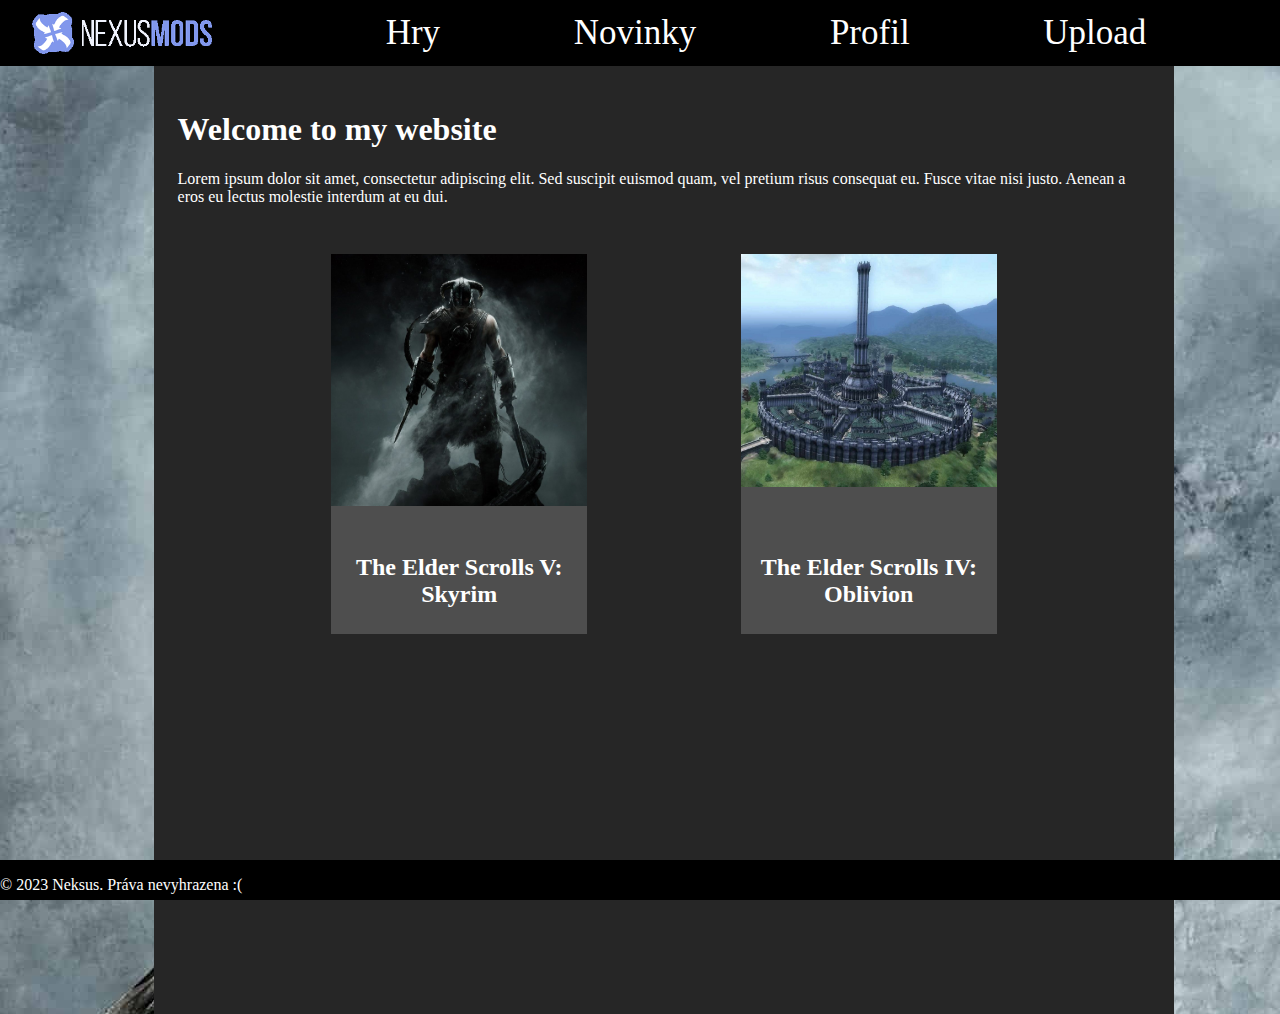
<file: web/index.html>
<!DOCTYPE html>
<html>
<head>
    <title>Home</title>
    <link rel="stylesheet" href="styles.css">
</head>
<body>
    <header>
        <nav>
            <img src="Icons/17085531.png">
            <ul>
                <li><a href="index.html">Hry</a></li>
                <li><a href="news.html">Novinky</a></li>
                <li><a href="profil.html">Profil</a></li>
                <li><a href="upload.html">Upload</a></li>
            </ul>
        </nav>
    </header>
    <main>
        <h1>Welcome to my website</h1>
        <p>Lorem ipsum dolor sit amet, consectetur adipiscing elit. Sed suscipit euismod quam, vel pretium risus consequat eu. Fusce vitae nisi justo. Aenean a eros eu lectus molestie interdum at eu dui.</p>

        <section id="game_list">

            <a class="game" href="Games/skyrim_mods.html">
                <img src="Games/skyrim.png">
                <h2>The Elder Scrolls V: Skyrim</h2>
            </a>

            <a class="game" href="Games/oblivion_mods.html">
                <img src="Games/oblivion.png">
                <h2>The Elder Scrolls IV: Oblivion</h2>
            </a>

        </section>

    </main>
    <footer>
        <p>&copy; 2023 Neksus. Práva nevyhrazena :(</p>
    </footer>
</body>
</html>
</file>
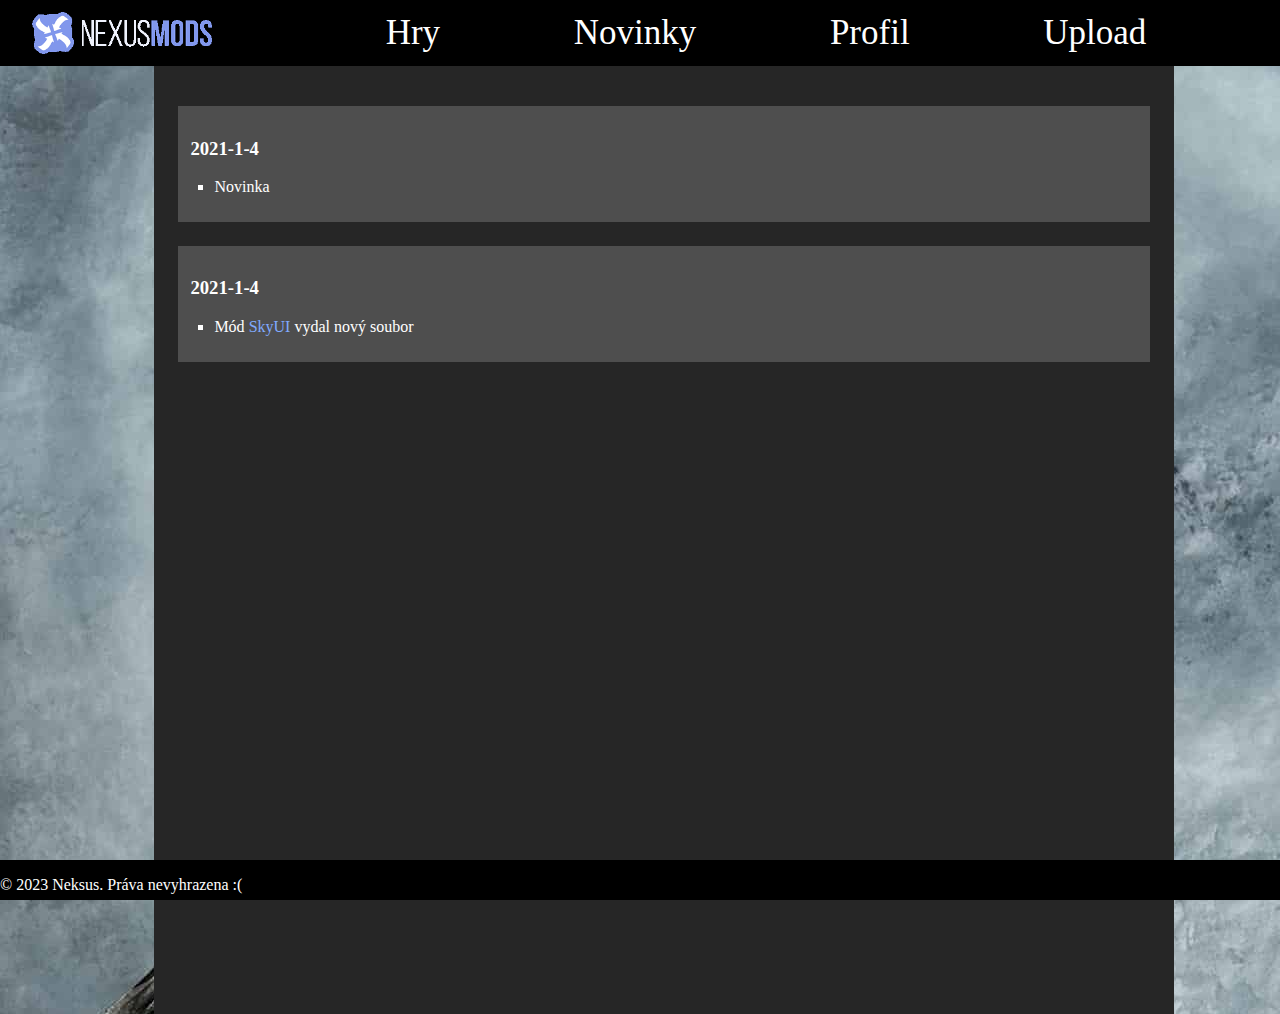
<file: web/news.html>
<!DOCTYPE html>
<html lang="cs">
<head>
    <meta charset="UTF-8">
    <title>Novinky</title>
    <link rel="stylesheet" href="styles.css">
</head>
<body>
<header>
    <nav>
        <img src="Icons/17085531.png">
        <ul>
            <li><a href="index.html">Hry</a></li>
            <li><a href="news.html">Novinky</a></li>
            <li><a href="profil.html">Profil</a></li>
            <li><a href="upload.html">Upload</a></li>
        </ul>
    </nav>
</header>
<main>

    <ul class="novinka">

        <h3>2021-1-4</h3>
        <li>Novinka</li>

    </ul>

    <ul class="novinka">

        <h3>2021-1-4</h3>
        <li>Mód <a href="Games/Skyrim_Mods/a.html"> SkyUI </a> vydal nový soubor</li>

    </ul>


</main>
<footer>
    <p>&copy; 2023 Neksus. Práva nevyhrazena :(</p>
</footer>
</body>
</html>
</file>
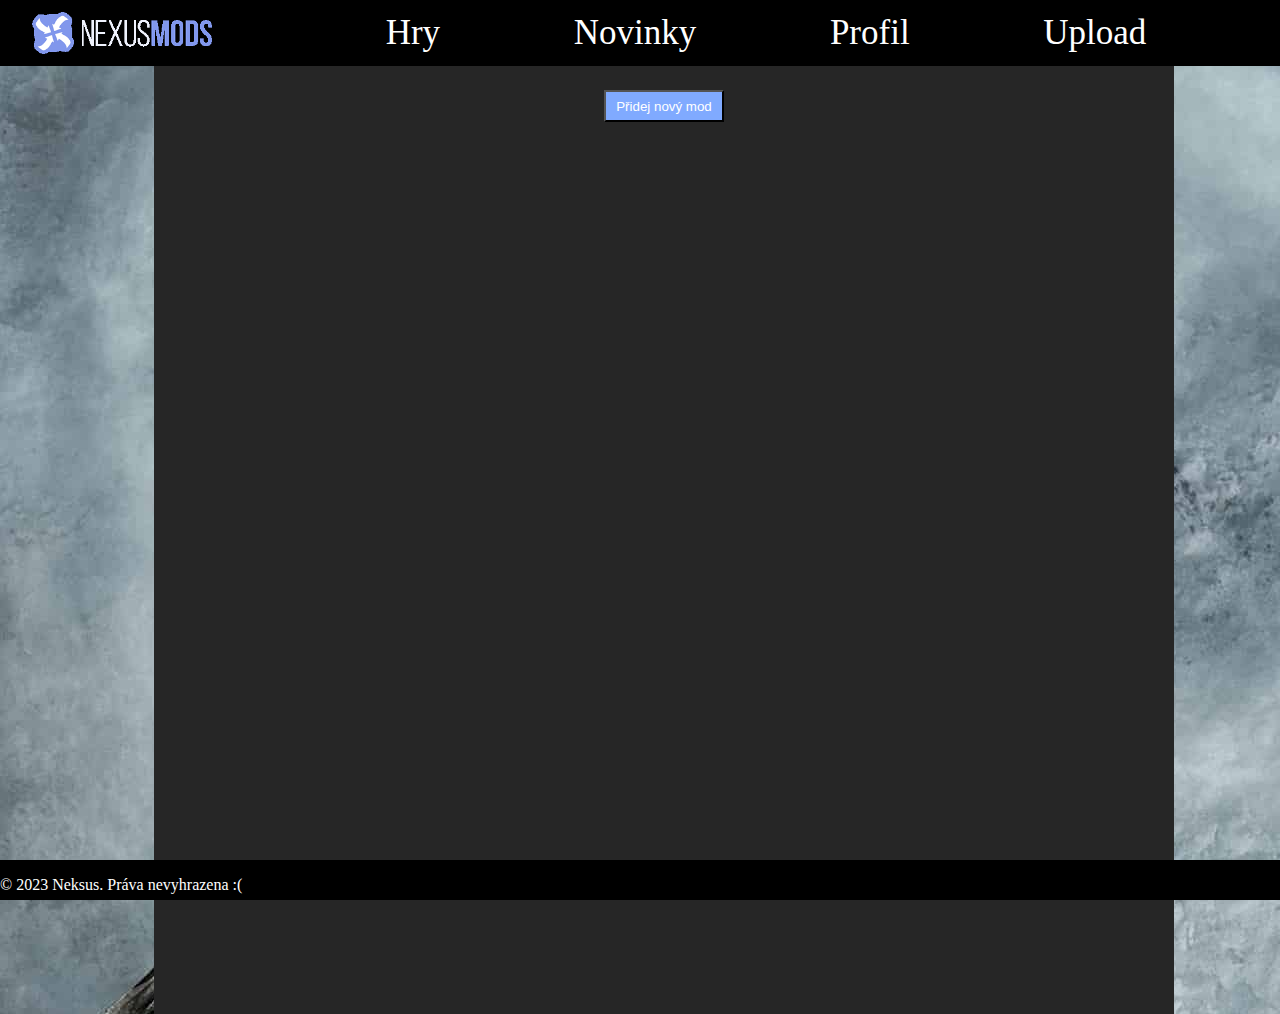
<file: web/upload.html>
<!DOCTYPE html>
<html lang="cs">
<head>
    <meta charset="UTF-8">
    <title>Upload</title>
  <link rel="stylesheet" href="styles.css">
</head>
<body>
  <header>
    <nav>
      <img src="Icons/17085531.png">
      <ul>
        <li><a href="index.html">Hry</a></li>
        <li><a href="news.html">Novinky</a></li>
        <li><a href="profil.html">Profil</a></li>
        <li><a href="upload.html">Upload</a></li>
      </ul>
    </nav>
  </header>
  <main>

    <section id="select">
      <button onclick="new_mod()">Přidej nový mod</button>
    </section>

  </main>
  <footer>
    <p>&copy; 2023 Neksus. Práva nevyhrazena :(</p>
  </footer>
</body>
</html>
</file>
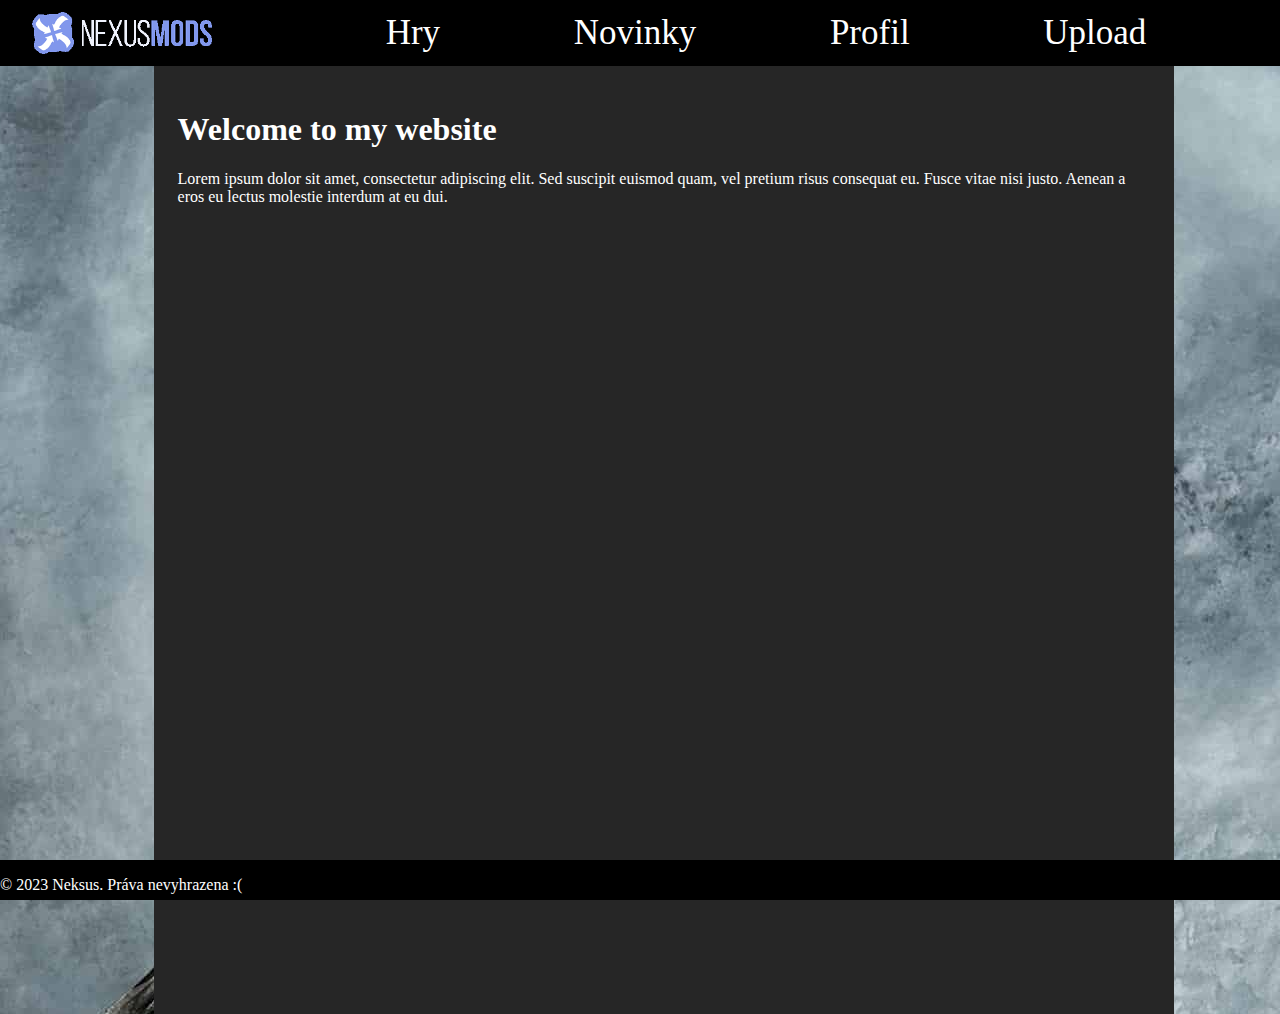
<file: web/Games/oblivion_mods.html>
<!DOCTYPE html>
<html>
<head>
  <title>Oblivion Mods</title>
  <link rel="stylesheet" href="../styles.css">
</head>
<body>
<header>
  <nav>
    <img src="../Icons/17085531.png">
    <ul>
      <li><a href="../index.html">Hry</a></li>
      <li><a href="../news.html">Novinky</a></li>
      <li><a href="../profil.html">Profil</a></li>
      <li><a href="../upload.html">Upload</a></li>
      </ul>
    </nav>
  </header>
  <main>
    <h1>Welcome to my website</h1>
    <p>Lorem ipsum dolor sit amet, consectetur adipiscing elit. Sed suscipit euismod quam, vel pretium risus consequat eu. Fusce vitae nisi justo. Aenean a eros eu lectus molestie interdum at eu dui.</p>


  </main>
  <footer>
    <p>&copy; 2023 Neksus. Práva nevyhrazena :(</p>
  </footer>
</body>
</html>
</file>
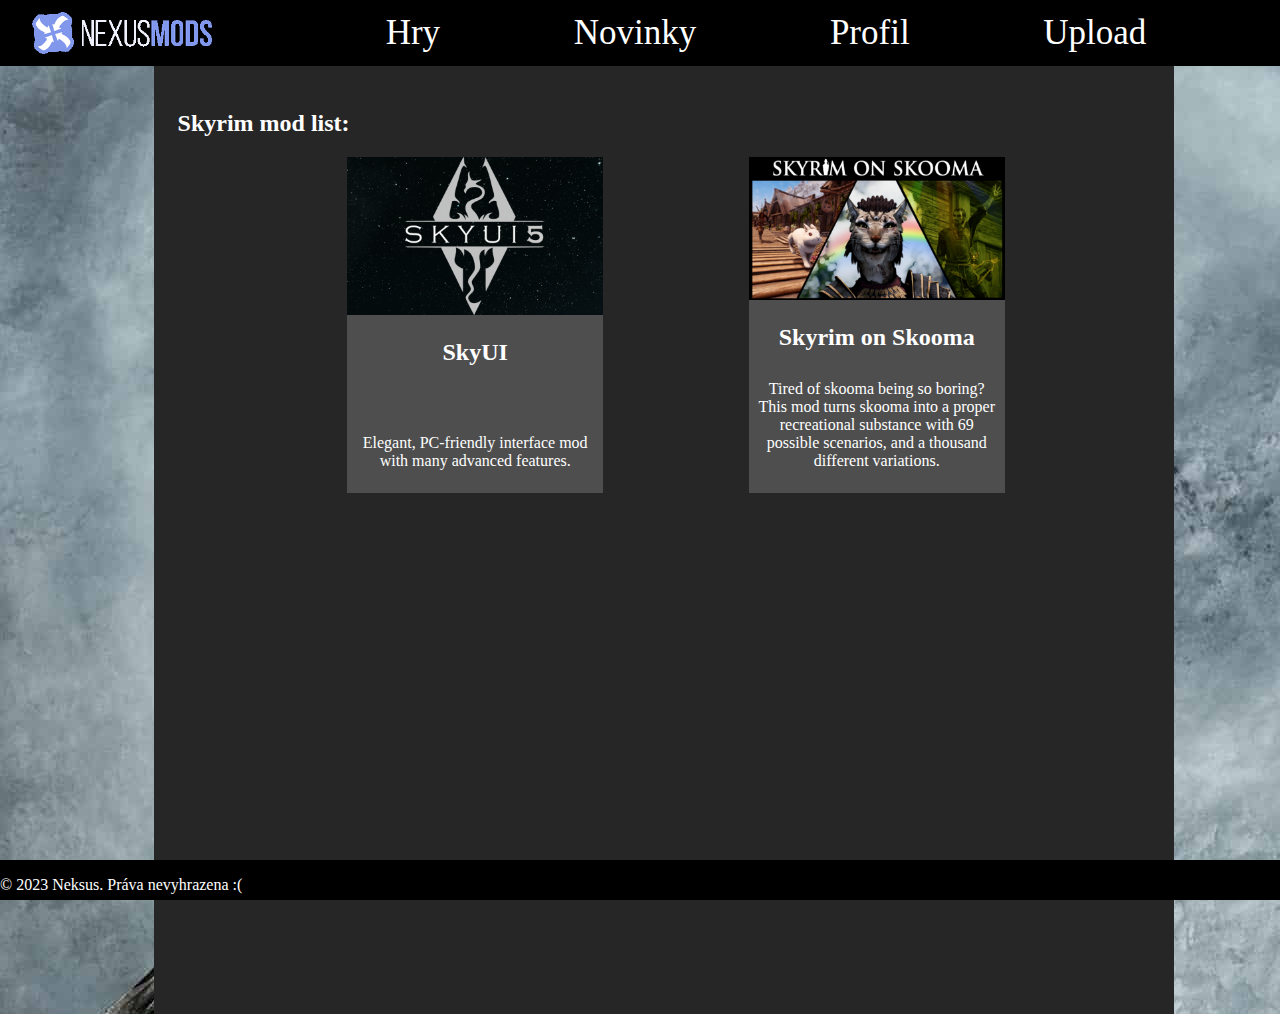
<file: web/Games/skyrim_mods.html>
<!DOCTYPE html>
<html>
<head>
    <title>Skyrim Mods</title>
    <link rel="stylesheet" href="../styles.css">
</head>
<body>
<header>
    <nav>
        <img src="../Icons/17085531.png">
        <ul>
            <li><a href="../index.html">Hry</a></li>
            <li><a href="../news.html">Novinky</a></li>
            <li><a href="../profil.html">Profil</a></li>
            <li><a href="../upload.html">Upload</a></li>
            </ul>
        </nav>
    </header>
    <main>
        <h2>Skyrim mod list:</h2>

        <section id="mod_list">

            <a class="mod" href="Skyrim_Mods/a.html">
                <img src="Skyrim_Mods/skyui.jpg">
                <h2>SkyUI</h2>
                <p>Elegant, PC-friendly interface mod with many advanced features.</p>
            </a>

            <a class="mod" href="Skyrim_Mods/b.html">
                <img src="Skyrim_Mods/skooma.jpg">
                <h2>Skyrim on Skooma</h2>
                <p>Tired of skooma being so boring? This mod turns skooma into a proper recreational substance with 69 possible scenarios, and a thousand different variations.</p>
            </a>

        </section>


    </main>
    <footer>
        <p>&copy; 2023 Neksus. Práva nevyhrazena :(</p>
    </footer>
</body>
</html>
</file>
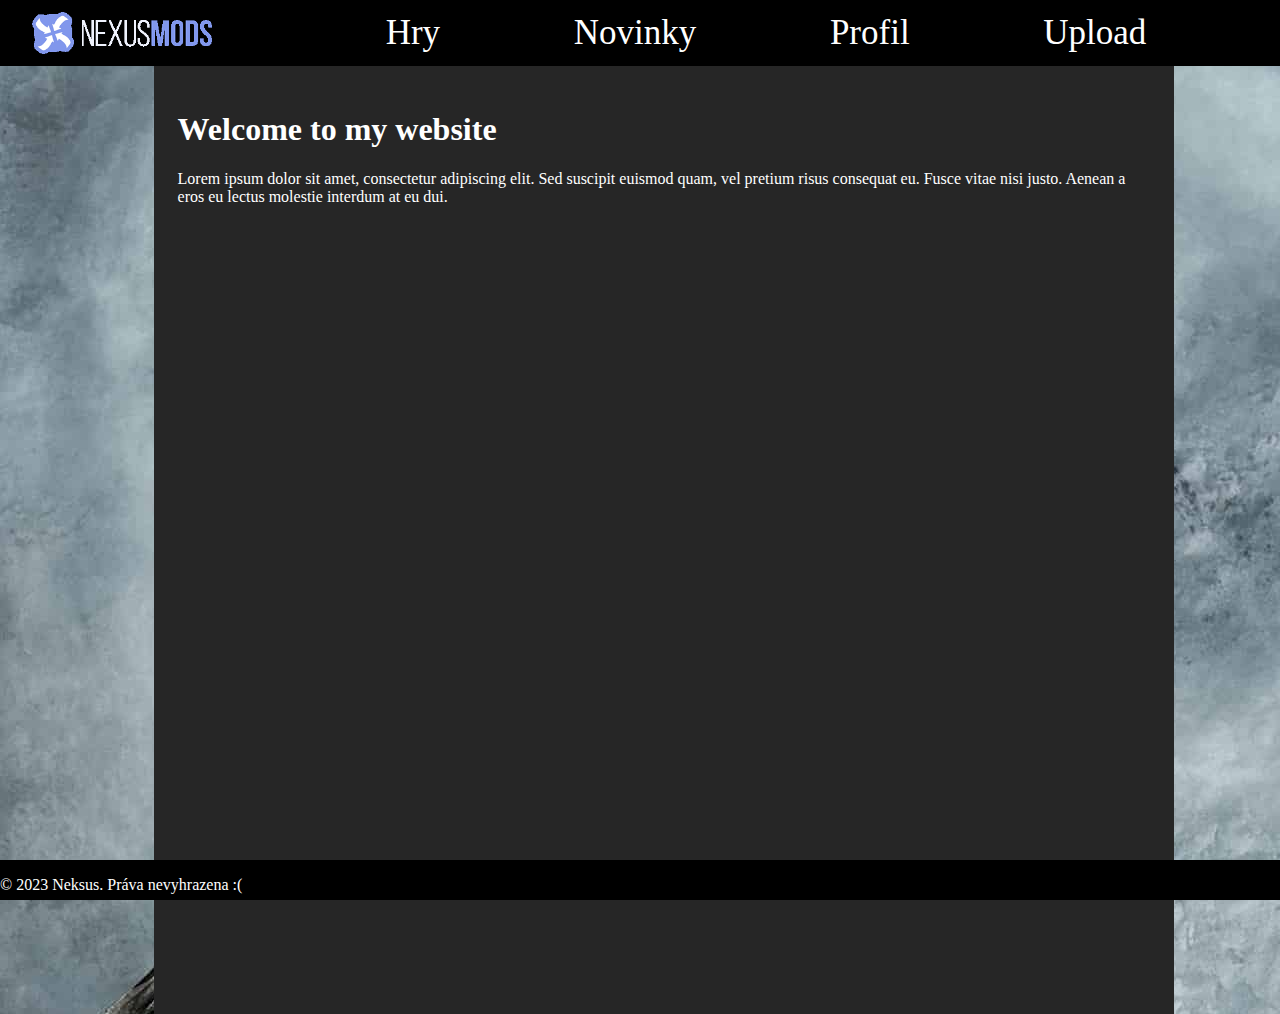
<file: web/Games/witcher3_mods.html>
<!DOCTYPE html>
<html>
<head>
  <title>Witcher 3 Mods</title>
  <link rel="stylesheet" href="../styles.css">
</head>
<body>
<header>
  <nav>
    <img src="../Icons/17085531.png">
    <ul>
      <li><a href="../index.html">Hry</a></li>
      <li><a href="../news.html">Novinky</a></li>
      <li><a href="../profil.html">Profil</a></li>
      <li><a href="../upload.html">Upload</a></li>
      </ul>
    </nav>
  </header>
  <main>
    <h1>Welcome to my website</h1>
    <p>Lorem ipsum dolor sit amet, consectetur adipiscing elit. Sed suscipit euismod quam, vel pretium risus consequat eu. Fusce vitae nisi justo. Aenean a eros eu lectus molestie interdum at eu dui.</p>


  </main>
  <footer>
    <p>&copy; 2023 Neksus. Práva nevyhrazena :(</p>
  </footer>
</body>
</html>
</file>
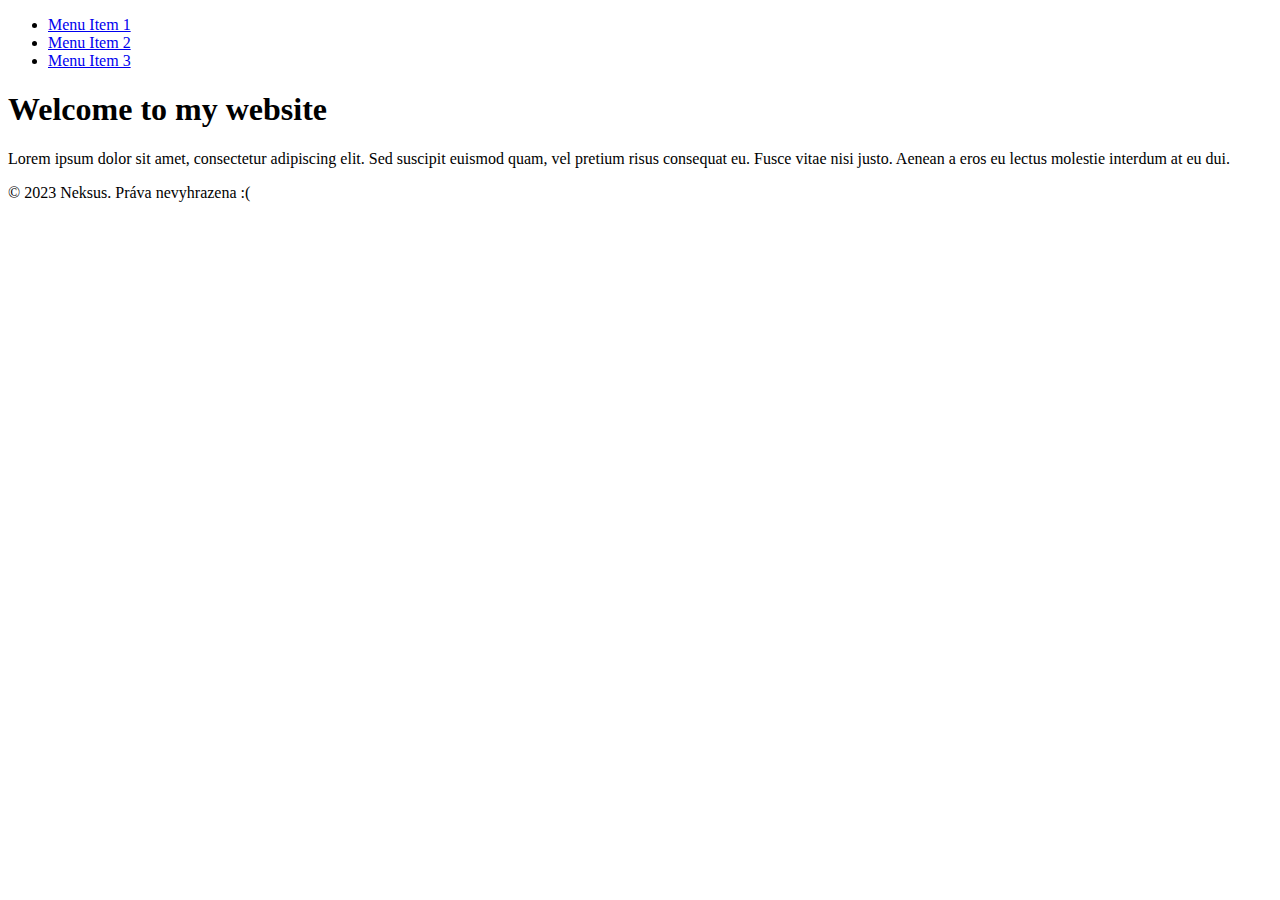
<file: web/Games/Skyrim Mods/Skyrim 202X by Pfusher.html>
<!DOCTYPE html>
<html>
<head>
  <title>Skyrim 202X</title>
</head>
<body>
<header>
  <nav>
    <ul>
      <li><a href="#">Menu Item 1</a></li>
      <li><a href="#">Menu Item 2</a></li>
      <li><a href="#">Menu Item 3</a></li>
    </ul>
  </nav>
</header>
<main>
  <h1>Welcome to my website</h1>
  <p>Lorem ipsum dolor sit amet, consectetur adipiscing elit. Sed suscipit euismod quam, vel pretium risus consequat eu. Fusce vitae nisi justo. Aenean a eros eu lectus molestie interdum at eu dui.</p>
</main>
<footer>
  <p>&copy; 2023 Neksus. Práva nevyhrazena :(</p>
</footer>
</body>
</html>
</file>
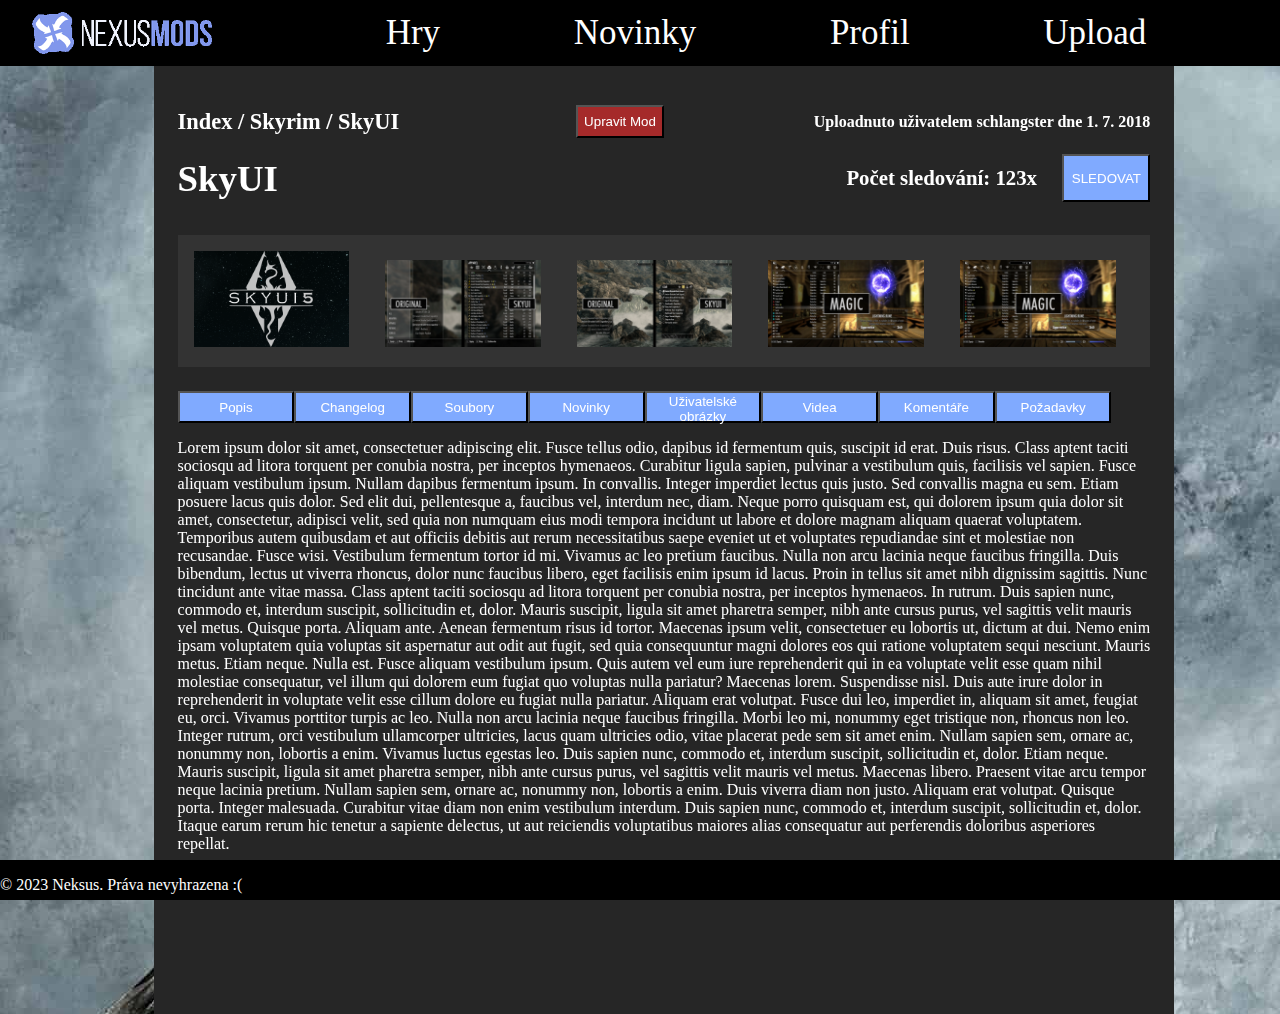
<file: web/Games/Skyrim_Mods/a.html>
<!DOCTYPE html>
<html lang="cs">
<head>
    <meta charset="UTF-8">
    <title>SkyUI</title>
    <link rel="stylesheet" href="../../styles.css">
</head>
<body onload="clear()">
    <header>
        <nav>
            <img src="../../Icons/17085531.png">
            <ul>
                <li><a href="../../index.html">Hry</a></li>
                <li><a href="../../news.html">Novinky</a></li>
                <li><a href="../../profil.html">Profil</a></li>
                <li><a href="../../upload.html">Upload</a></li>
            </ul>
        </nav>
    </header>
    <main id="mod">

        <article id="top1">

            <h2><a href="../../index.html"> Index </a> / <a href="../skyrim_mods.html">Skyrim</a> / SkyUI</h2>
            <button class="upload_author_only" id="edit_mod" onclick="move()">Upravit Mod</button>

            <h4>Uploadnuto uživatelem <a href="../../Users/schlangster.html">schlangster</a> dne 1. 7. 2018</h4>

        </article>

        <article id="top2">

            <h1>SkyUI</h1>
            <article id="track">
                <h3>Počet sledování: 123x</h3>
                <button onclick="track()">SLEDOVAT</button>
            </article>

        </article>
            
        <article id="images">
                
            <img src="SkyUI/1.webp">
            <img src="SkyUI/2.webp">
            <img src="SkyUI/3.webp">
            <img src="SkyUI/4.webp">
            <img src="SkyUI/4.webp">
            <img src="SkyUI/4.webp">
            <img src="SkyUI/4.webp">
            <img src="SkyUI/4.webp">

        </article>

        <article id="nav2">

            <button onclick="description()">Popis</button>
            <button onclick="changelog()">Changelog</button>
            <button onclick="files()">Soubory</button>
            <button onclick="news()">Novinky</button>
            <button onclick="user_images()">Uživatelské obrázky</button>
            <button onclick="videos()">Videa</button>
            <button onclick="comments()">Komentáře</button>
            <button onclick="dependecny()">Požadavky</button>

        </article>

        <section id="description">

            <p>Lorem ipsum dolor sit amet, consectetuer adipiscing elit. Fusce tellus odio, dapibus id fermentum quis, suscipit id erat. Duis risus. Class aptent taciti sociosqu ad litora torquent per conubia nostra, per inceptos hymenaeos. Curabitur ligula sapien, pulvinar a vestibulum quis, facilisis vel sapien. Fusce aliquam vestibulum ipsum. Nullam dapibus fermentum ipsum. In convallis. Integer imperdiet lectus quis justo. Sed convallis magna eu sem. Etiam posuere lacus quis dolor. Sed elit dui, pellentesque a, faucibus vel, interdum nec, diam.

                Neque porro quisquam est, qui dolorem ipsum quia dolor sit amet, consectetur, adipisci velit, sed quia non numquam eius modi tempora incidunt ut labore et dolore magnam aliquam quaerat voluptatem. Temporibus autem quibusdam et aut officiis debitis aut rerum necessitatibus saepe eveniet ut et voluptates repudiandae sint et molestiae non recusandae. Fusce wisi. Vestibulum fermentum tortor id mi. Vivamus ac leo pretium faucibus. Nulla non arcu lacinia neque faucibus fringilla. Duis bibendum, lectus ut viverra rhoncus, dolor nunc faucibus libero, eget facilisis enim ipsum id lacus. Proin in tellus sit amet nibh dignissim sagittis. Nunc tincidunt ante vitae massa. Class aptent taciti sociosqu ad litora torquent per conubia nostra, per inceptos hymenaeos. In rutrum. Duis sapien nunc, commodo et, interdum suscipit, sollicitudin et, dolor.

                Mauris suscipit, ligula sit amet pharetra semper, nibh ante cursus purus, vel sagittis velit mauris vel metus. Quisque porta. Aliquam ante. Aenean fermentum risus id tortor. Maecenas ipsum velit, consectetuer eu lobortis ut, dictum at dui. Nemo enim ipsam voluptatem quia voluptas sit aspernatur aut odit aut fugit, sed quia consequuntur magni dolores eos qui ratione voluptatem sequi nesciunt. Mauris metus. Etiam neque. Nulla est. Fusce aliquam vestibulum ipsum. Quis autem vel eum iure reprehenderit qui in ea voluptate velit esse quam nihil molestiae consequatur, vel illum qui dolorem eum fugiat quo voluptas nulla pariatur? Maecenas lorem. Suspendisse nisl. Duis aute irure dolor in reprehenderit in voluptate velit esse cillum dolore eu fugiat nulla pariatur. Aliquam erat volutpat. Fusce dui leo, imperdiet in, aliquam sit amet, feugiat eu, orci. Vivamus porttitor turpis ac leo. Nulla non arcu lacinia neque faucibus fringilla. Morbi leo mi, nonummy eget tristique non, rhoncus non leo. Integer rutrum, orci vestibulum ullamcorper ultricies, lacus quam ultricies odio, vitae placerat pede sem sit amet enim.

                Nullam sapien sem, ornare ac, nonummy non, lobortis a enim. Vivamus luctus egestas leo. Duis sapien nunc, commodo et, interdum suscipit, sollicitudin et, dolor. Etiam neque. Mauris suscipit, ligula sit amet pharetra semper, nibh ante cursus purus, vel sagittis velit mauris vel metus. Maecenas libero. Praesent vitae arcu tempor neque lacinia pretium. Nullam sapien sem, ornare ac, nonummy non, lobortis a enim. Duis viverra diam non justo. Aliquam erat volutpat. Quisque porta. Integer malesuada. Curabitur vitae diam non enim vestibulum interdum. Duis sapien nunc, commodo et, interdum suscipit, sollicitudin et, dolor. Itaque earum rerum hic tenetur a sapiente delectus, ut aut reiciendis voluptatibus maiores alias consequatur aut perferendis doloribus asperiores repellat.</p>

        </section>

        <section id="changelog">

            <button class="upload_author_only" id="add_new_changelog" onclick="show_popup(changelog_popup)">Přidat novou aktualizaci</button>

            <article class="list" id="changes_list">

                <ul class="changelog">

                    <h3>v5.2.4</h3>
                    <li>Úprava</li>

                </ul>

                <ul class="changelog">

                    <h3>v5.2.3</h3>
                    <li>Úprava</li>

                </ul>

            </article>

        </section>

        <section id="changelog_popup" class="popup" style="display: none;">

            <span class="close" onclick="close_popup(changelog_popup)">&times;</span>
            <label for="version">Verze:</label>
            <input type="text" id="version">
            <label for="changelog_text">Komentář:</label>
            <textarea id="changelog_text"></textarea>
            <button onclick="submitChangelog()" class="upload_user">Přidej</button>

        </section>

        <section id="files">

            <button class="upload_author_only" id="add_file_to_mod" onclick="show_popup(file_popup)">Přidat soubor</button>

            <article class="list" id="files_list">

                <article class="souboros">

                    <h3>SkyUI</h3>
                    <h3>5.2.4</h3>
                    <button>DOWNLOAD</button>
                </article>

                <article class="souboros">

                    <h3>SkyUI</h3>
                    <h3>5.2.3</h3>
                    <button>DOWNLOAD</button>

                </article>

                <article class="souboros">

                    <h3>SkyUI</h3>
                    <h3>5.2.2</h3>
                    <button>DOWNLOAD</button>

                </article>

            </article>

        </section>

        <section id="file_popup" class="popup" style="display: none;">

            <span class="close" onclick="close_popup(file_popup)">&times;</span>
            <label for="file">Soubor:</label>
            <input type="file" id="file">
            <label for="file_text">Název:</label>
            <input type="text" id="file_text">
            <button onclick="submitFile()" class="upload_user">Přidej</button>

        </section>

        <section id="news">

            <button class="upload_author_only" id="add_news_to_mod" onclick="show_popup(news_popup)">Přidat novinku</button>

            <article class="list" id="list_of_news">

                <ul class="novinka">

                    <article class="headline_comment">
                        <h4>2022-1-5</h4>
                        <h3>schlangster</h3>
                        <p>headline</p>
                    </article>
                    <li>Class aptent taciti sociosqu ad litora torquent per conubia nostra, per inceptos hymenaeos. Curabitur ligula sapien, pulvinar a vestibulum quis, facilisis vel sapien. Fusce aliquam vestibulum ipsum. Nullam dapibus fermentum ipsum. In convallis. Integer imperdiet lectus quis justo. Sed convallis magna eu sem. Etiam posuere lacus quis dolor. Sed elit dui, pellentesque a, faucibus vel, interdum nec, diam. Neque porro quisquam est, qui dolorem ipsum quia dolor sit amet, consectetur, adipisci velit, sed quia non numquam eius modi tempora incidunt ut labore et dolore magnam aliquam quaerat voluptatem. Temporibus autem quibusdam et aut officiis debitis aut rerum necessitatibus saepe eveniet ut et voluptates repudiandae sint et molestiae non recusandae. Fusce wisi. Vestibulum fermentum tortor id mi. Vivamus ac leo pretium faucibus. Nulla non arcu lacinia neque faucibus fringilla. Duis bibendum, lectus ut viverra rhoncus, dolor nunc faucibus libero, eget facilisis enim ipsum id lacus. Proin in tellus sit amet nibh dignissim sagittis. Nunc tincidunt ante vitae massa.</li>

                </ul>

                <ul class="novinka">

                    <article class="headline_comment">
                        <h4>2021-1-4</h4>
                        <h3>schlangster</h3>
                        <p>headline</p>
                    </article>
                    <li>Duis risus. Class aptent taciti sociosqu ad litora torquent per conubia nostra, per inceptos hymenaeos. Curabitur ligula sapien, pulvinar a vestibulum quis, facilisis vel sapien. Fusce aliquam vestibulum ipsum. Nullam dapibus fermentum ipsum. In convallis. Integer imperdiet lectus quis justo. Sed convallis magna eu sem. Etiam posuere lacus quis dolor. Sed elit dui, pellentesque a, faucibus vel, interdum nec, diam. Neque porro quisquam est, qui dolorem ipsum quia dolor sit amet, consectetur, adipisci velit, sed quia non numquam eius modi tempora incidunt ut labore et dolore magnam aliquam quaerat voluptatem. Temporibus autem quibusdam et aut officiis debitis aut rerum necessitatibus saepe eveniet ut et voluptates repudiandae sint et molestiae non recusandae. Fusce wisi. Vestibulum fermentum tortor id mi. Vivamus ac leo pretium faucibus. Nulla non arcu lacinia neque faucibus fringilla. Duis bibendum, lectus ut viverra rhoncus, dolor nunc faucibus libero, eget facilisis enim ipsum id lacus. Proin in tellus sit amet nibh dignissim sagittis. Nunc tincidunt ante vitae massa.</li>

                </ul>

            </article>

        </section>

        <section id="news_popup" class="popup" style="display: none;">

            <span class="close" onclick="close_popup(news_popup)">&times;</span>
            <label for="news_headline">Header:</label>
            <input type="text" id="news_headline">
            <label for="news_text">Text:</label>
            <textarea id="news_text"></textarea>
            <button onclick="submitNews()" class="upload_user">Přidej</button>

        </section>

        <section id="user_images">

            <button class="upload_user" id="upload_mod_button" onclick="show_popup(image_popup)">Upload nového obrázku</button>

            <article class="list" id="list_of_images">
                <img src="SkyUI/4.webp">
                <img src="SkyUI/4.webp">
                <img src="SkyUI/4.webp">
                <img src="SkyUI/4.webp">
            </article>

        </section>

        <section id="image_popup" class="popup" style="display: none;">

            <span class="close" onclick="close_popup(image_popup)">&times;</span>
            <label for="image_link">Link na obrázek:</label>
            <textarea id="image_link"></textarea>
            <button onclick="submitVideo()" class="upload_user">Přidej</button>

        </section>

        <section id="videos">

            <button class="upload_author_only" id="new_video" onclick="show_popup(video_popup)">Upload nového videa</button>

            <article class="list" id="videos_list">

                <iframe width="560" height="315" src="https://www.youtube.com/embed/aM7zd24AH7Q" frameborder="0" allow="accelerometer; autoplay; clipboard-write; encrypted-media; gyroscope; picture-in-picture; web-share" allowfullscreen></iframe>

                <iframe width="560" height="315" src="https://www.youtube.com/embed/aM7zd24AH7Q" frameborder="0" allow="accelerometer; autoplay; clipboard-write; encrypted-media; gyroscope; picture-in-picture; web-share" allowfullscreen></iframe>

                <iframe width="560" height="315" src="https://www.youtube.com/embed/aM7zd24AH7Q" frameborder="0" allow="accelerometer; autoplay; clipboard-write; encrypted-media; gyroscope; picture-in-picture; web-share" allowfullscreen></iframe>

            </article>

        </section>

        <section id="video_popup" class="popup" style="display: none;">

            <span class="close" onclick="close_popup(video_popup)">&times;</span>
            <label for="video_link">Link na video:</label>
            <textarea id="video_link"></textarea>
            <button onclick="submitVideo()" class="upload_user">Přidej</button>

        </section>

        <section id="comments">

            <button  class="upload_user" id="add_comment" onclick="show_popup(comment_popup)">Přidat komentář</button>

            <article class="list" id="comment_list">

                <article class="comment">

                    <article class="created">
                        <p class="author">NNNNN</p>
                        <p class="date">13.3.2022</p>
                    </article>
                    <p class="content">fffffffffffffffffffffffffffffff</p>

                </article>

                <article class="comment">

                    <article class="created">
                        <p class="author">NNNNN</p>
                        <p class="date">13.3.2022</p>
                    </article>
                    <p class="content">fffffffffffffffffffffffffffffff</p>

                </article>

            </article>

        </section>

        <section id="comment_popup" class="popup" style="display: none;">

            <span class="close" onclick="close_popup(comment_popup)">&times;</span>
            <label for="comment_text">Komentář:</label>
            <textarea id="comment_text"></textarea>
            <button onclick="submitComment()" class="upload_user">Přidej</button>

        </section>

        <section id="dependecny">

            <button class="upload_author_only" id="add_requirement" onclick="show_popup(req_popup)">Přidat REQ</button>

            <article class="list" id="mod_list">

                <h3>List vyžadovaných modů:</h3>

                <article id="needed_mod_list">

                    <li>Unoficial Skyrim Patch</li>
                    <li>SKSE</li>

                </article>

                <h3>List modů vyžadující tento:</h3>

                <article id="required_by">

                    <li>Maximum Carnage</li>

                </article>

            </article>

        </section>

        <section id="req_popup" class="popup" style="display: none;">

            <span class="close" onclick="close_popup(req_popup)">&times;</span>
            <label for="mod_search">Link na mod:</label>
            <textarea id="mod_search"></textarea>
            <button onclick="submitVideo()" class="upload_user">Přidej</button>

        </section>

    </main>

    <footer>
        <p>&copy; 2023 Neksus. Práva nevyhrazena :(</p>
    </footer>

<script>

function description() {
  var x = document.getElementById("description");
  if (x.style.display === "none") {
    x.style.display = "block";
    document.getElementById("changelog").style.display = "none";
    document.getElementById("files").style.display = "none";
    document.getElementById("news").style.display = "none";
    document.getElementById("user_images").style.display = "none";
    document.getElementById("videos").style.display = "none";
    document.getElementById("comments").style.display = "none";
    document.getElementById("dependecny").style.display = "none";

}}

function changelog() {
  var x = document.getElementById("changelog");
  if (x.style.display === "none") {
    x.style.display = "block";
    document.getElementById("description").style.display = "none";
    document.getElementById("files").style.display = "none";
    document.getElementById("news").style.display = "none";
    document.getElementById("user_images").style.display = "none";
    document.getElementById("videos").style.display = "none";
    document.getElementById("comments").style.display = "none";
    document.getElementById("dependecny").style.display = "none";

}}

function files() {
  var x = document.getElementById("files");
  if (x.style.display === "none") {
    x.style.display = "block";
    document.getElementById("description").style.display = "none";
    document.getElementById("changelog").style.display = "none";
    document.getElementById("news").style.display = "none";
    document.getElementById("user_images").style.display = "none";
    document.getElementById("videos").style.display = "none";
    document.getElementById("comments").style.display = "none";
    document.getElementById("dependecny").style.display = "none";

}}

function news() {
  var x = document.getElementById("news");
  if (x.style.display === "none") {
    x.style.display = "block";
    document.getElementById("description").style.display = "none";
    document.getElementById("changelog").style.display = "none";
    document.getElementById("files").style.display = "none";
    document.getElementById("user_images").style.display = "none";
    document.getElementById("videos").style.display = "none";
    document.getElementById("comments").style.display = "none";
    document.getElementById("dependecny").style.display = "none";

}}

function user_images() {
  var x = document.getElementById("user_images");
  if (x.style.display === "none") {
    x.style.display = "block";
    document.getElementById("description").style.display = "none";
    document.getElementById("changelog").style.display = "none";
    document.getElementById("files").style.display = "none";
    document.getElementById("news").style.display = "none";
    document.getElementById("videos").style.display = "none";
    document.getElementById("comments").style.display = "none";
    document.getElementById("dependecny").style.display = "none";

}}

function videos() {
  var x = document.getElementById("videos");
  if (x.style.display === "none") {
    x.style.display = "block";
    document.getElementById("description").style.display = "none";
    document.getElementById("changelog").style.display = "none";
    document.getElementById("files").style.display = "none";
    document.getElementById("news").style.display = "none";
    document.getElementById("user_images").style.display = "none";
    document.getElementById("comments").style.display = "none";
    document.getElementById("dependecny").style.display = "none";
}}

function comments() {
  var x = document.getElementById("comments");
  if (x.style.display === "none") {
    x.style.display = "block";
    document.getElementById("description").style.display = "none";
    document.getElementById("changelog").style.display = "none";
    document.getElementById("files").style.display = "none";
    document.getElementById("news").style.display = "none";
    document.getElementById("user_images").style.display = "none";
    document.getElementById("videos").style.display = "none";
    document.getElementById("dependecny").style.display = "none";
}}

function dependecny() {
  var x = document.getElementById("dependecny");
  if (x.style.display === "none") {
    x.style.display = "block";
    document.getElementById("description").style.display = "none";
    document.getElementById("changelog").style.display = "none";
    document.getElementById("files").style.display = "none";
    document.getElementById("news").style.display = "none";
    document.getElementById("user_images").style.display = "none";
    document.getElementById("comments").style.display = "none";
    document.getElementById("videos").style.display = "none";
}}

function clear() {

    document.getElementById("description").style.display = "none";
    document.getElementById("changelog").style.display = "none";
    document.getElementById("files").style.display = "none";
    document.getElementById("news").style.display = "none";
    document.getElementById("user_images").style.display = "none";
    document.getElementById("videos").style.display = "none";
    document.getElementById("comments").style.display = "none";
    document.getElementById("dependecny").style.display = "none";

    description();

}

var comment_popup = document.getElementById("comment_popup");
var changelog_popup = document.getElementById("changelog_popup");
var file_popup = document.getElementById("file_popup");
var video_popup = document.getElementById("video_popup");
var image_popup = document.getElementById("image_popup");
var req_popup = document.getElementById("req_popup");


function show_popup(popup) {

    popup.style.display = "block";

}

function close_popup(popup) {

    popup.style.display = "none";

}

function move() {

    location.href = "../edit_mod.html";

}


</script>

</body>

</html>
</file>
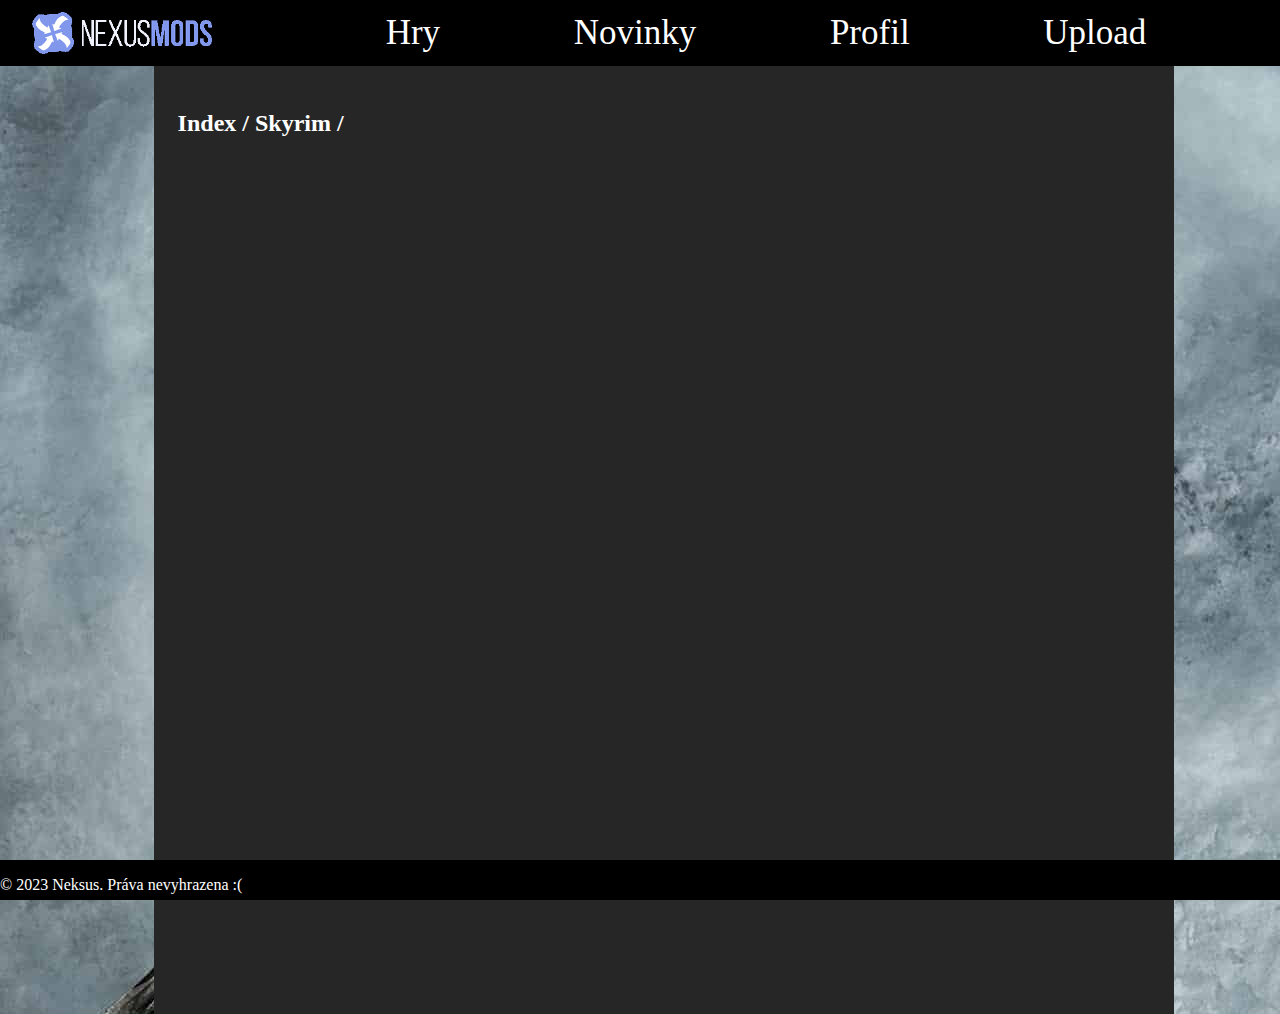
<file: web/Games/Skyrim_Mods/b.html>
<!DOCTYPE html>
<html lang="cs">
<head>
    <meta charset="UTF-8">
    <title>Title</title>
    <link rel="stylesheet" href="../../styles.css">
</head>
<body>
<header>
    <nav>
        <img src="../../Icons/17085531.png">
        <ul>
            <li><a href="../../index.html">Hry</a></li>
            <li><a href="../../news.html">Novinky</a></li>
            <li><a href="../../profil.html">Profil</a></li>
            <li><a href="../../upload.html">Upload</a></li>
        </ul>
    </nav>
</header>
<main>

    <h2><a href="../../index.html"> Index </a> / <a href="../skyrim_mods.html">Skyrim</a> / </h2>

    <section>



    </section>

</main>
<footer>
    <p>&copy; 2023 Neksus. Práva nevyhrazena :(</p>
</footer>

</body>
</html>
</file>
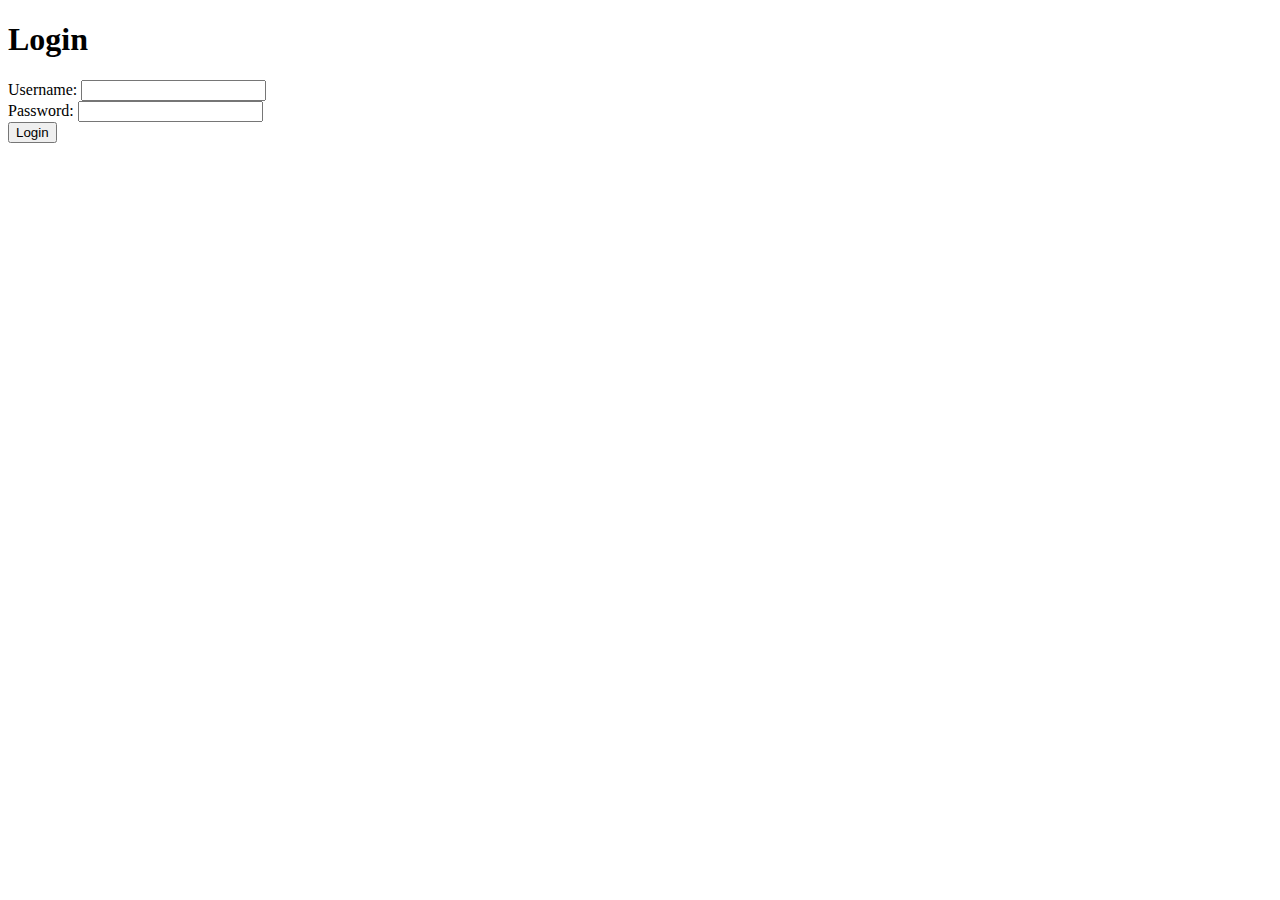
<file: docker/app/target/classes/templates/login.html>
<!-- src/main/resources/templates/login.html -->
<!DOCTYPE html>
<html lang="en" xmlns:th="http://www.thymeleaf.org">
<head>
    <meta charset="UTF-8">
    <title>Login</title>
</head>
<body>
<h1>Login</h1>
<form th:action="@{/login}" method="post">
    <label for="username">Username:</label>
    <input type="text" id="username" name="username" required>
    <br>
    <label for="password">Password:</label>
    <input type="password" id="password" name="password" required>
    <br>
    <input type="submit" value="Login">
</form>
</body>
</html>
</file>
<file: web/styles.css>
body {

    margin: auto;
    background: url("desktop-1920x1080.jpg") black no-repeat center top;

}

header {

    width: 100%;
    margin-bottom: 0;

}


header nav {

    display: flex;
    flex-wrap: nowrap;
    justify-content: center;
    background-color: black;
    align-items: center;
    height: 66px;

}

header nav img {

    height: 42px;
    padding-left: 2rem;
    flex-grow: 0;

}

header nav ul {

    flex-grow: 1;
    display: flex;
    flex-wrap: nowrap;
    justify-content: space-evenly;
    align-items: center;
    list-style: none;

}

a {

    text-decoration: none;
    color: white;

}

header nav ul li a {

    font-size: 35px;

}

main {

    background-color: #262626;
    margin-left: 12%;
    margin-right: 12%;
    width: 76%;
    margin-top: 0;
    position: absolute;
    bottom: 40px;
    top: 66px;
    color: white;
    padding: 1.5rem;
    height: 100%;

}

#game_list {

    margin-top: 3rem;
    display: flex;
    justify-content: space-evenly;

}

#mod_list {

    margin-left: 1.5rem;
    display: flex;
    flex-wrap: wrap;
    justify-content: space-evenly;
    align-items: center;

}

#mod_list li {



}

.game {

    max-width: 16rem;
    text-align: center;
    height: 380px;
    text-decoration: none;
    color: white;
    background: #4e4e4e;
    position: relative;

}

.game h2 {

   position: absolute;
   bottom: 0.4rem;

}


.game img {

    width: 100%;

}

.mod {

    max-width: 16rem;
    text-align: center;
    height: 21rem;
    text-decoration: none;
    color: white;
    background: #4e4e4e;
    position: relative;

}

.mod img {

    width: 100%;

}

.mod h2{

display:inline-block;
    vertical-align:middle;

}

.mod p {

       position: absolute;
       bottom: 0rem;
       padding: 0.4rem;

}

#top1 {

    display: flex;
    justify-content: space-between;
        align-items: center;
    margin-right: none;

}

#top1 h2 {

    font-size: 1.4rem;

}

#top2 {

    display: flex;
    justify-content: space-between;
    align-items: center;
    height: 50px;

}

#track {

    width: 19rem;
    display: flex;
    justify-content: space-between;
    align-items: center;

}

#top2 h1 {

    font-size: 2.3rem;

}

#track h3 {

    font-size: 1.3rem;


}

#track button {

    width: 5.5rem;
    height:3rem;
    background-color: #80aaff;
    color: white;

}

#images {

    margin-top: 2rem;
    background-color: #333333;
    overflow: auto;
    white-space: nowrap;

}

#images::-webkit-scrollbar {
      width: 10px;
   }

#images::-webkit-scrollbar-track {
    background-color: #333333;
  }

#images::-webkit-scrollbar-thumb {
    background: #4e4e4e;
    border-radius: 20px;
  }

#images img {

    max-width: 16%;
    padding: 1rem;

}

#nav2 {

    margin-top: 1.5rem;
    display: flex;
    height: 2rem;
    margin-bottom: 1rem;

}

#nav2 button {

    width: 12%;
    text-align: center;
    background-color: #80aaff;
    color: white;
    height: auto;

}

#files_list {


}

.souboros {

    display: flex;
    justify-content: space-between;
    width: 39rem;
    height: 3rem;
    align-items: center;
    margin-bottom: 1rem;

}

.souboros  * {

    min-width: 5rem;

}

.souboros button {

    background-color: #80aaff;
    color: white;
    width: 6rem;
    height: 2rem;

}

.login-container {

  display: flex;

}

.login-section {

  flex: 1;
  margin-right: 2rem;
  margin-top: 2rem;
  margin-left: 2rem;

}

input {

    margin-bottom: 1rem;
    font-size: 1.2rem;

}

label {

    font-size: 1.2rem;

}

#submit {

    margin-top: 1rem;
    width: 20rem;
    height: 2.5rem;
    background-color: #80aaff;
    color: white;

}

.image-section {

  flex: 1;

}

#changes_list {

    margin-top: 0;

}

.changelog {

    display: flex;
    align-items: center;
    background: #4e4e4e;
    margin-bottom: 1.5rem;
    padding: 0.8rem;
    list-style-type: square;

}

.changelog li {

    margin-left: 1.5rem;
}

#mod_list {

    margin-top: 0;

}

#list_of_news {

    margin-top: 0;

}

.novinka {

    background: #4e4e4e;
    margin-bottom: 1.5rem;
    padding: 0.8rem;
    list-style-type: square;

}

.headline_comment {

    display: flex;
    align-items: center;

}

.headline_comment h3 {

    margin-left: 1rem;
    font-size: 1.1rem;

}

.headline_comment p {

    margin-left: 2.5rem;
    border-left: 1px solid;
    padding-left: 1rem;

}

.novinka li {

    margin-left: 1.5rem;
    padding-bottom: 0.8rem;
}

.novinka a {

    color: #80aaff;

}

.upload_user {

    height: 2.1rem;
    text-align: center;
    background-color: #80aaff;
    color: white;
    float: left;
    margin-left: 2rem;
    margin-bottom: 0;

}

#list_of_images {

    display: flex;
    flex-wrap: wrap;

}

#list_of_images img {

    min-width: 16rem;
    max-width: 22%;
    padding: 1rem;

}

#select {

    display: flex;
    justify-content: space-evenly;
    align-items: center;

}

#select button {

    width: 7.5rem;
    height: 2rem;
    background-color: #80aaff;
    color: white;

}

.comment {

    display: flex;
    align-items: center;
    background: #4e4e4e;
    margin-bottom: 1.5rem;
    padding: 0.8rem;

}

.content {

    margin-left: 2rem;

}

.upload_author_only {

    background: #A52A2A;
    height: 2.1rem;
    text-align: center;
    color: white;
    float: left;
    margin-left: 1.7rem;


}

#videos_list {

    display: flex;
    flex: wrap;

}

iframe {

    float: left;
    height: 15rem;
    width: auto;
    margin-left: 2.5rem;

}

.list {

    float: left;
    width: 100%;
    margin-top: 1rem;

}

.popup {

			position: fixed;
			top: 50%;
			left: 50%;
			transform: translate(-50%, -50%);
			width: 400px;
			height: auto;
			background-color: #666666;
			padding: 20px;
			border-radius: 5px;
			box-shadow: 0px 0px 5px rgba(0, 0, 0, 0.3);

}

.popup textarea {

			width: 97%;
			height: 50%;
			padding: 5px;
			border-radius: 5px;
			border: 1px solid #ccc;
			resize: none;
			font-size: 16px;

}

.popup label {

			display: block;
			margin-bottom: 10px;
			font-size: 16px;
			font-weight: bold;

}

.popup button {

    margin-top: 1rem;
    float: right;

}

.close {
        color: #80aaff;
        float: right;
        font-size: 1.9rem;;
        font-weight: bold;
        margin-bottom: 0.4rem;
}

      .close:hover,
      .close:focus {
        color: #A52A2A;
        text-decoration: none;
        cursor: pointer;
}

#comment_popup {

    height: 13rem;

}

#changelog_popup {

    height: 20rem;

}

#news_popup {

    height: 20rem;

}

.remove_img {

    position: relative;
    margin-left: 0;
    font-size: 1.75rem;
    margin-right: 0.2rem;
    color: #A52A2A;

}

#edit_headline {

    margin-top: 2rem;
    width: 100%;

}

#edit_description {

    margin-top: 2rem;
    width: 100%;
    height: 46%;

}

footer {

    position: fixed;
    bottom: 0;
    width: 100%;
    background-color: black;
    color: white;
    height: 40px;

}
</file>
